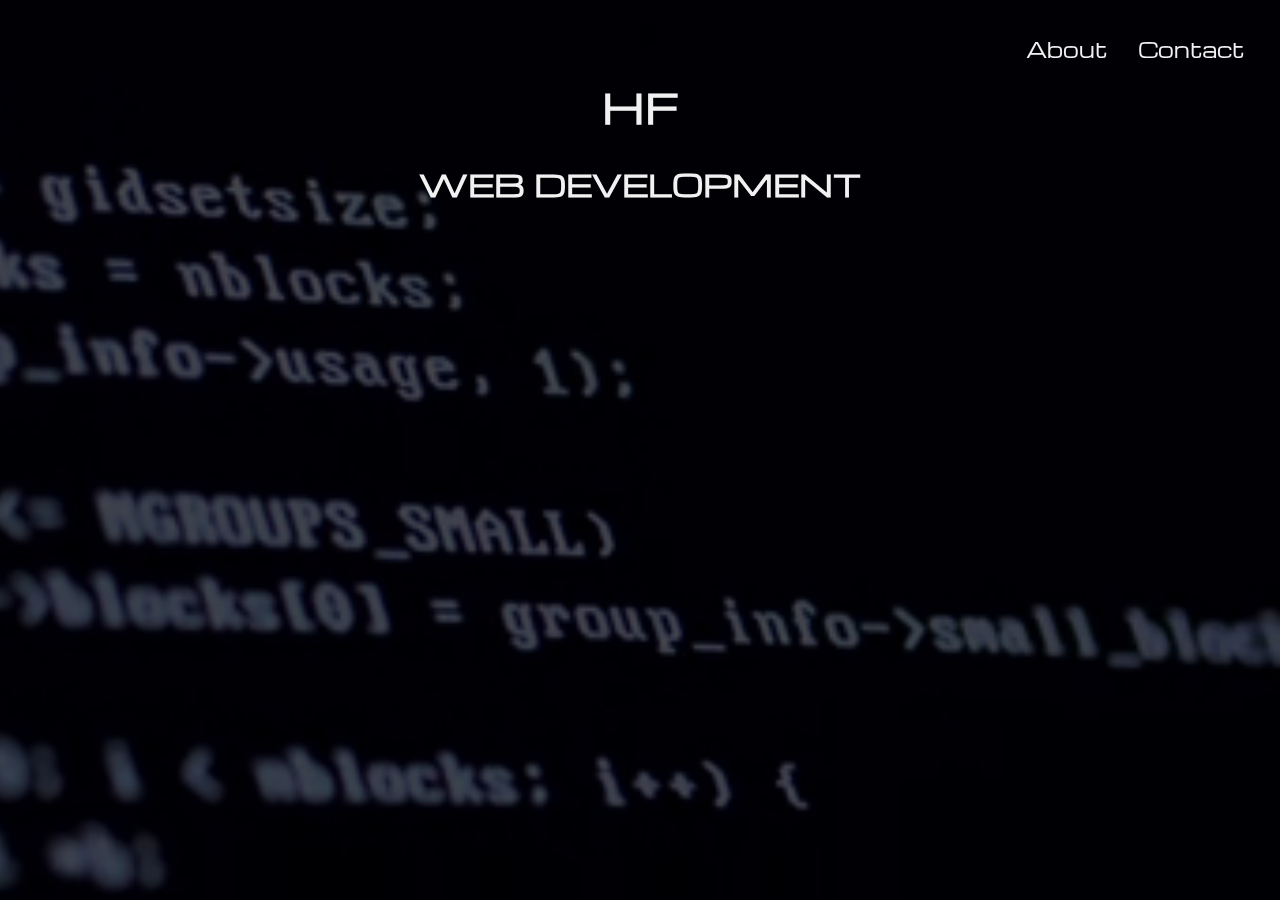
<file: index.html>
<!DOCTYPE html>
 <html lang="en-US">
 <head>
 	<meta charset="UTF-8">
    <meta name="viewport" content="width=device-width, initial-scale=1">
    <link rel="stylesheet" type="text/css" href="style.css">
    <link href="https://fonts.googleapis.com/css?family=Michroma" rel="stylesheet">
    <title>HF WEB DEVELOPMENT</title>
 </head>
 <body>
	<video autoplay muted loop id="myVideo">
	  <source src=./media/Hacker_code.mp4 type="video/mp4">
	  Your browser does not support HTML5 video.
	</video>
	<div class="content">
		<div class="nav">
		  	<nav>
				<a href="contact.html">Contact</a>
				<a href="about.html">About</a>
		  	</nav>
		</div>
	  <h1>HF</h1>
	  <h2>WEB DEVELOPMENT</h2>
	</div>
</body>
 </html>
</file>
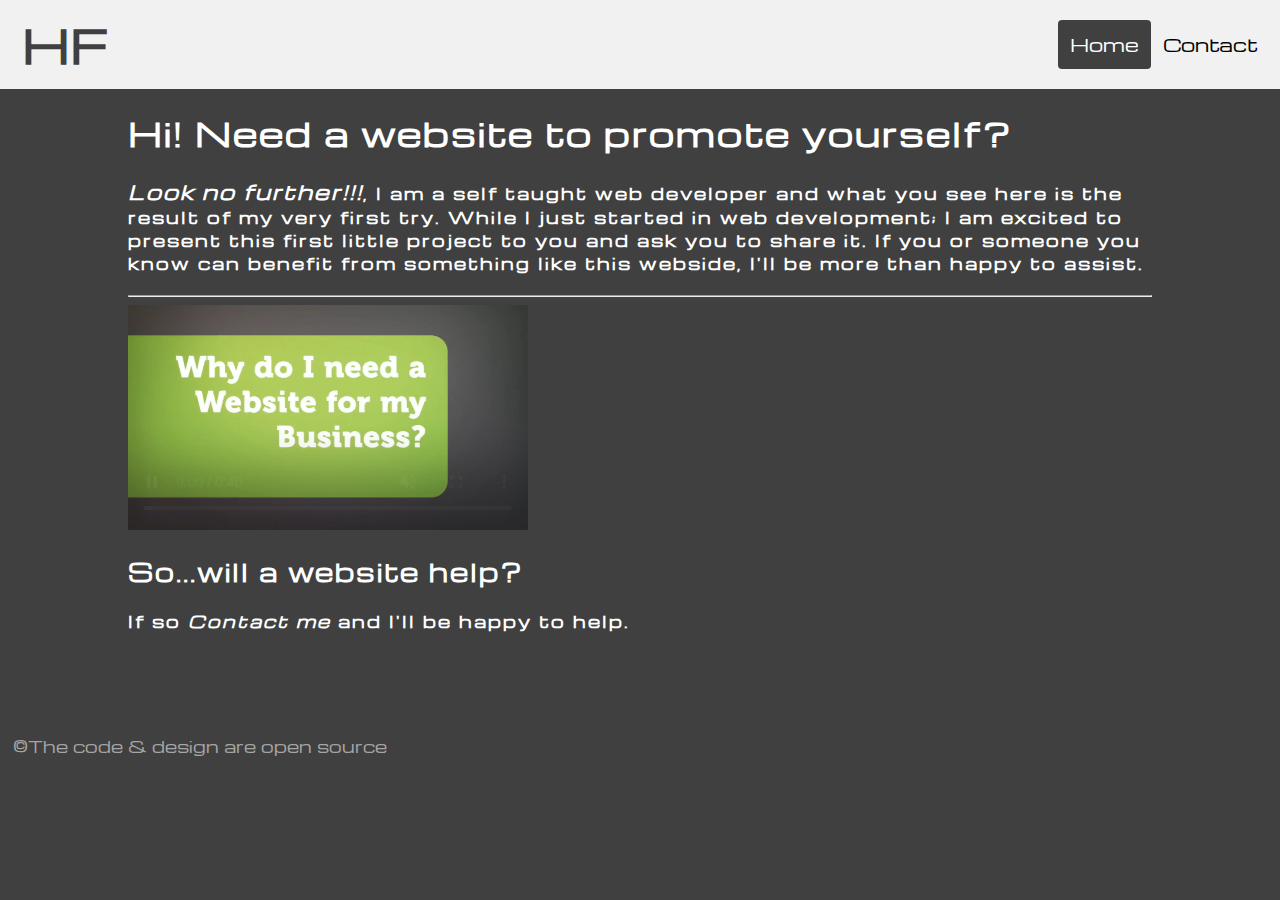
<file: about.html>
<!DOCTYPE html>
<html>
<head>
	<meta charset="UTF-8">
    <meta name="viewport" content="width=device-width, initial-scale=1">
    <link href="https://fonts.googleapis.com/css?family=Michroma" rel="stylesheet">
    <!-- <link rel="stylesheet" type="text/css" href="style.css"> -->
	<title>HF WEB DEVELOPMENT</title>
	<style>
* {box-sizing: border-box;}

body { 
  margin: 0;
  font-family: 'Michroma', sans-serif;
  background-color: #404040;

}

.header {
  overflow: hidden;
  background-color: #f1f1f1;
  padding: 20px 10px;
}

.header a {
  float: left;
  color: black;
  text-align: center;
  padding: 12px;
  text-decoration: none;
  font-size: 18px; 
  line-height: 25px;
  border-radius: 4px;
}

.header a.logo {
  font-size: 45px;
  font-weight: bold;
  color: #404040;
}

.header a:hover {
  background-color: #ddd;
  color: black;
}

.header a.active {
  background-color: #404040;
  color: white;
}

.header-right {
  float: right;
}

@media screen and (max-width: 500px) {
  .header a {
    float: none;
    display: block;
    text-align: left;
  }
  .header-right {
    float: none;
  }

.header-about {
	text-align: center;
}
video {
    width: 100%;
    height: auto;
}

</style>

</head>
<body>
	<div class="header">
  <a href="index.html" class="logo">HF</a>
  <div class="header-right">
    <a class="active" href="index.html">Home</a>
    <a href="contact.html">Contact</a>
  </div>
</div>
<div style="padding-left:10%; padding-right: 10%; letter-spacing: 2px; color: #ffffff;">
  <h1>Hi! Need a website to promote yourself?</h1>
  <h4><strong><em><big>Look no further!!!</big></em></strong>, I am a self taught web developer and what you see here is the result of my very first try. While I just started in web development; I am excited to present this first little project to you and ask you to share it. If you or someone you know can benefit from something like this webside, I'll be more than happy to assist.</h4><hr>
  <div>
  	<video width="400" controls autoplay muted>
  		<source src="./media/Why_do_I_need_a_website.mp4" type="video/mp4">
  		Your browser does not support HTML5 video.
	</video>
	<h2>So...will a website help?</h2>
	<h4>If so <strong><em>Contact me</em> and I'll be happy to help.</strong></h4>
  </div>

</div>
<div>

  	<footer style="color: #a6a6a6; padding-left: 1%; padding-top: 5%;"><p>&copy;The code &amp; design are open source</p></footer>

</div>

</body>
</html>
</file>
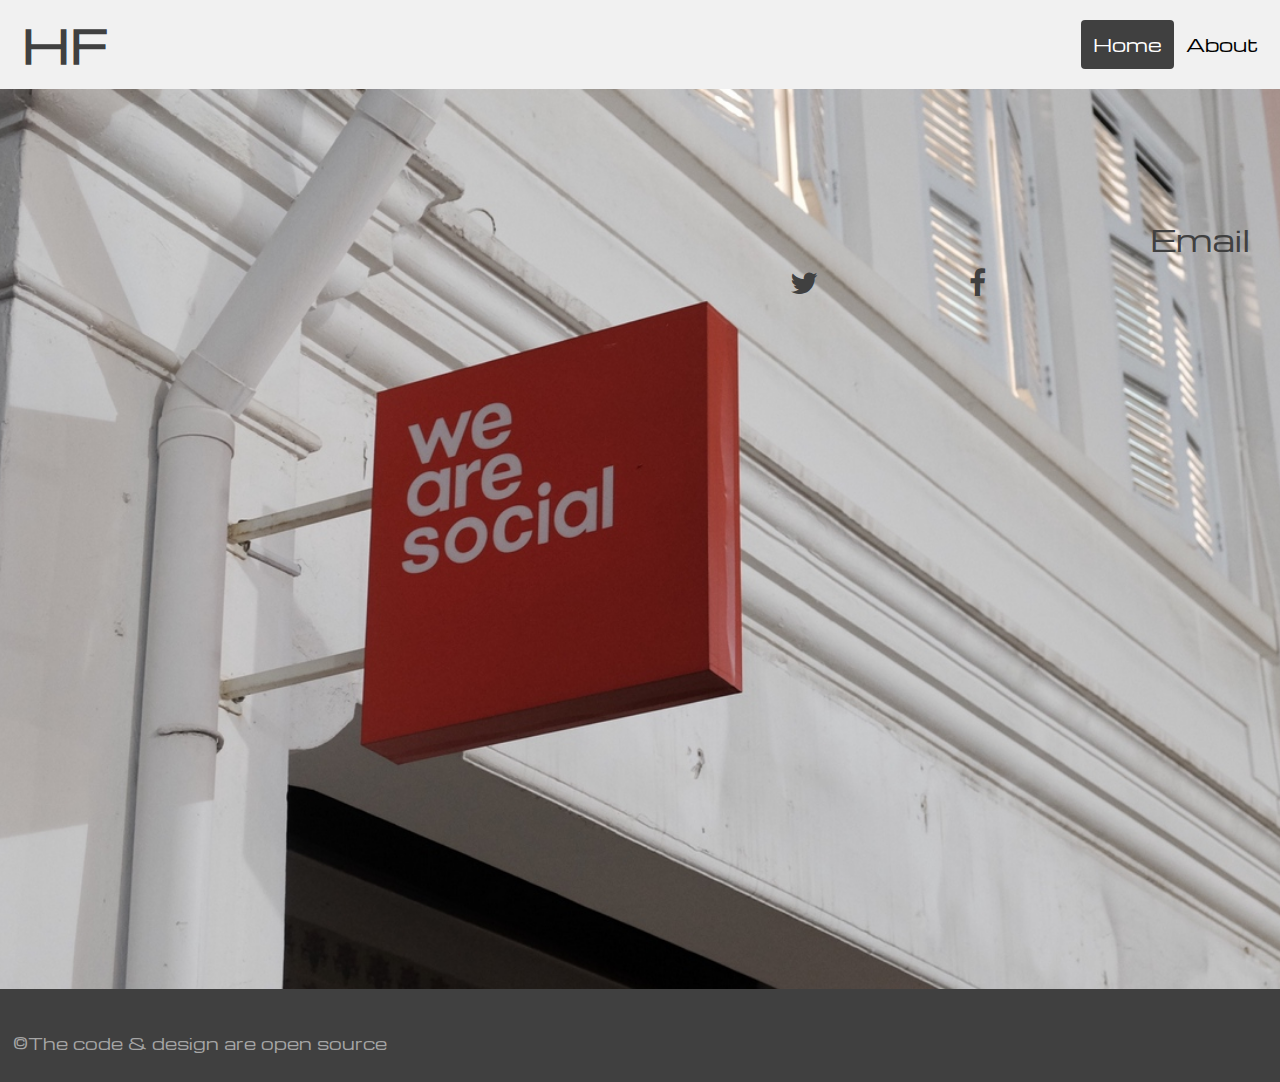
<file: contact.html>
<!DOCTYPE html>
<html>
<head>
<meta name="viewport" content="width=device-width, initial-scale=1">
<link rel="stylesheet" href="https://cdnjs.cloudflare.com/ajax/libs/font-awesome/4.7.0/css/font-awesome.min.css">
<link href="https://fonts.googleapis.com/css?family=Michroma" rel="stylesheet">
     <link rel="stylesheet" href="https://stackpath.bootstrapcdn.com/bootstrap/4.1.3/css/bootstrap.min.css" integrity="sha384-MCw98/SFnGE8fJT3GXwEOngsV7Zt27NXFoaoApmYm81iuXoPkFOJwJ8ERdknLPMO" crossorigin="anonymous">
<style>
body, html {
    height: 100%;
    margin: 0;
    font-family: 'Michroma', sans-serif;
}

.bg {
    /* The image used */
    background-image: url("./media/sign_social.jpg");

    /* Full height */
    height: 100%; 

    /* Center and scale the image nicely */
    background-position: center;
    background-repeat: no-repeat;
    background-size: cover;
}

.bg a {
  float: right;
  padding: 20px;
  font-size: 30px;
  width: 50px;
  text-align: center;
  text-decoration: none;
  margin: 5px 2px;
  padding-top: 20%;
  margin: 0;
}

.bg a hover {
    opacity: 0.7;
}
.header {
  overflow: hidden;
  background-color: #f1f1f1;
  padding: 20px 10px;
}

.header a {
  float: left;
  color: black;
  text-align: center;
  padding: 12px;
  text-decoration: none;
  font-size: 18px; 
  line-height: 25px;
  border-radius: 4px;
}

.header a.logo {
  font-size: 45px;
  font-weight: bold;
  color: #404040;
}

.header a:hover {
  background-color: #ddd;
  color: black;
}

.header a.active {
  background-color: #404040;
  color: white;
}

.header-right {
  float: right;
}

@media screen and (max-width: 500px) {
  .header a {
    float: none;
    display: block;
    text-align: left;
  }
  .header-right {
    float: none;
  }

.header-about {
    text-align: center;
}



</style>

</head>
<body>
  <div class="header">
        <a href="index.html" class="logo">HF</a>
        <div class="header-right">
          <a class="active" href="index.html">Home</a>
          <a href="about.html">About</a>
        </div>
      </div> 
    <div class="bg">
      <div class="container">
          <div class="row">
            <div class="col-lg-3 col-md-3 col-sm-6">
              <div class="thumbnail">
                <a href="mailto:hfwebdevelopment@gmail.com?Subject=Hello%20HF%20WEB%20DEVELOPMEN" target="_blank" style="color: #404040; padding: 0; margin-top: 10%; margin-right: 5rem; margin-left: 9%; text-align: left;">Email</a>
              </div>
            </div>
            <div class="col-lg-3 col-md-3 col-sm-6">
              <div class="thumbnail"><a href="https://www.facebook.com/hf.webdevelopment.3" target="_blank" style="color: #404040; padding: 0; margin-top: 14%; margin-right: 2rem; margin-left: 8%; text-align: center;" class="fa fa-facebook"></a>
              </div>
            </div>
            <div class="col-lg-3 col-md-3 col-sm-6">
              <div class="thumbnail">
                <a href="https://twitter.com/hf_web" target="_blank" style="color: #404040; padding: 0; margin-top: 14%; margin-right: 2rem; text-align: right;" class="fa fa-twitter"></a>
              </div>
            </div>
          </div>
        </div>
      </div>
      <div>
        <footer style="color: #a6a6a6; background-color: #404040; padding-left: 1%; padding-top: 2%; padding-bottom: 1%;"><p>&copy;The code &amp; design are open source</p>
        </footer>
      </div>

      

</body>
</html>
</file>
<file: style.css>
* {
    box-sizing: border-box;
}

body {
    margin: 0;
    font-family: 'Michroma', sans-serif;
    font-size: 20px;
    text-align: center;
    background-video:;

}
a {
	text-decoration: none;
	color: #f1f1f1;
	padding: 15px;
	float: right;
	margin-top: 0;
	text-align: center;
}
h1 {
	text-align: center;

}
.nav{
	float: right;
	padding: 0;
	text-align: center;
	width: 100%;
}
#myVideo {
    position: fixed;
    right: 0;
    bottom: 0;
    min-width: 100%; 
    min-height: 100%;
}

.content {
    position: fixed;
    bottom: 0;
    background: rgba(0, 0, 0, 0.7);
    color: #f1f1f1;
    width: 100%;
    height: 100%;
    padding: 20px;
}

#myBtn {
    width: 200px;
    font-size: 18px;
    padding: 10px;
    border: none;
    background: #000;
    color: #fff;
    cursor: pointer;
}

#myBtn:hover {
    background: #ddd;
    color: black;
}
</file>
